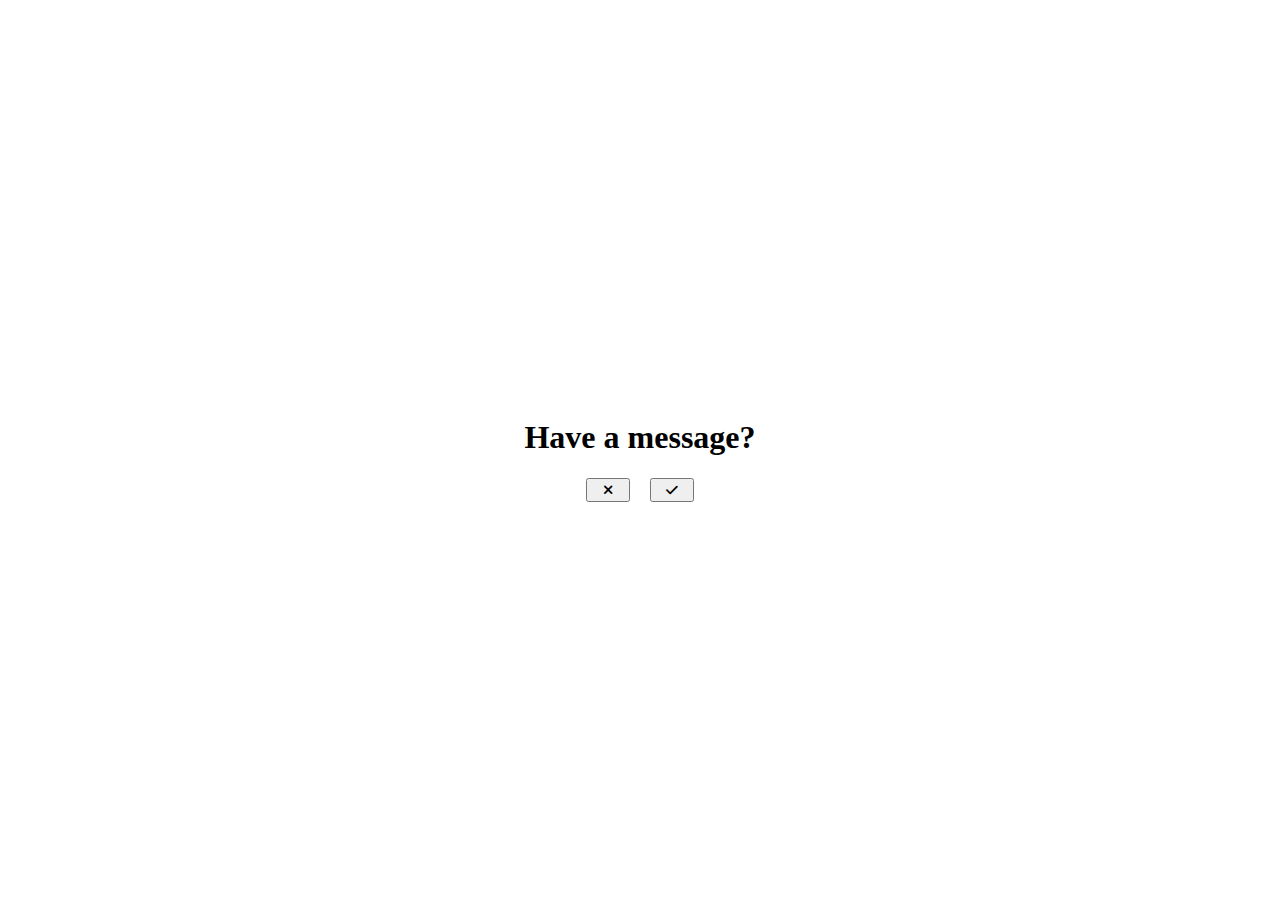
<file: index.html>
<!DOCTYPE html>
<html lang="en">
<head>
    <meta charset="UTF-8">
    <meta name="viewport" content="width=device-width, initial-scale=1.0">
    <title>Document</title>
    <link rel="stylesheet" href="https://cdnjs.cloudflare.com/ajax/libs/font-awesome/6.0.0/css/all.min.css">
    <link rel="stylesheet" href="https://cdn.jsdelivr.net/npm/bootstrap@5.0.2/dist/css/bootstrap.min.css" integrity="sha384-rqP1heZzhE99W+tmh1iNh5bybGPTwT6vqWsofvDLz2F6CusDntZM1PkzQmW3lG3n" crossorigin="anonymous">
    <style>
        body {
            display: flex;
            align-items: center;
            justify-content: center;
            height: 100vh;
            margin: 0;
        }

        .container {
            text-align: center;
        }

        h1 {
            margin-bottom: 20px;
        }

        .btn-container {
            display: flex;
            gap: 20px;
            justify-content: center;
        }
    </style>
</head>
<body>

    <div class="container">
        <h1>Have a message?</h1>

        <div class="btn-container">
            <a href="ordinary.html" style="text-decoration: none;">
                <button style="padding: 10px 20px; position: relative;">
                <span style="position: absolute; top: 50%; left: 50%; transform: translate(-50%, -50%);">
                    <i class="fas fa-times"></i>
                </span>
                </button>
            </a>
            <a href="pesan.html" style="text-decoration: none;">
                <button style="padding: 10px 20px; position: relative;">
                <span style="position: absolute; top: 50%; left: 50%; transform: translate(-50%, -50%);">
                    <i class="fas fa-check"></i>
                </span>
                </button>
            </a>
        </div>
    </div>

    <script src="https://cdn.jsdelivr.net/npm/bootstrap@5.0.2/dist/js/bootstrap.bundle.min.js" integrity="sha384-MrcW6ZMFYlzcLA8Nl+NtUVF0sA7MsXsP1UyJoMp4YLEuNSfAP+JcXn/tWtIaxVXM" crossorigin="anonymous"></script>
</body>
</html>
</file>
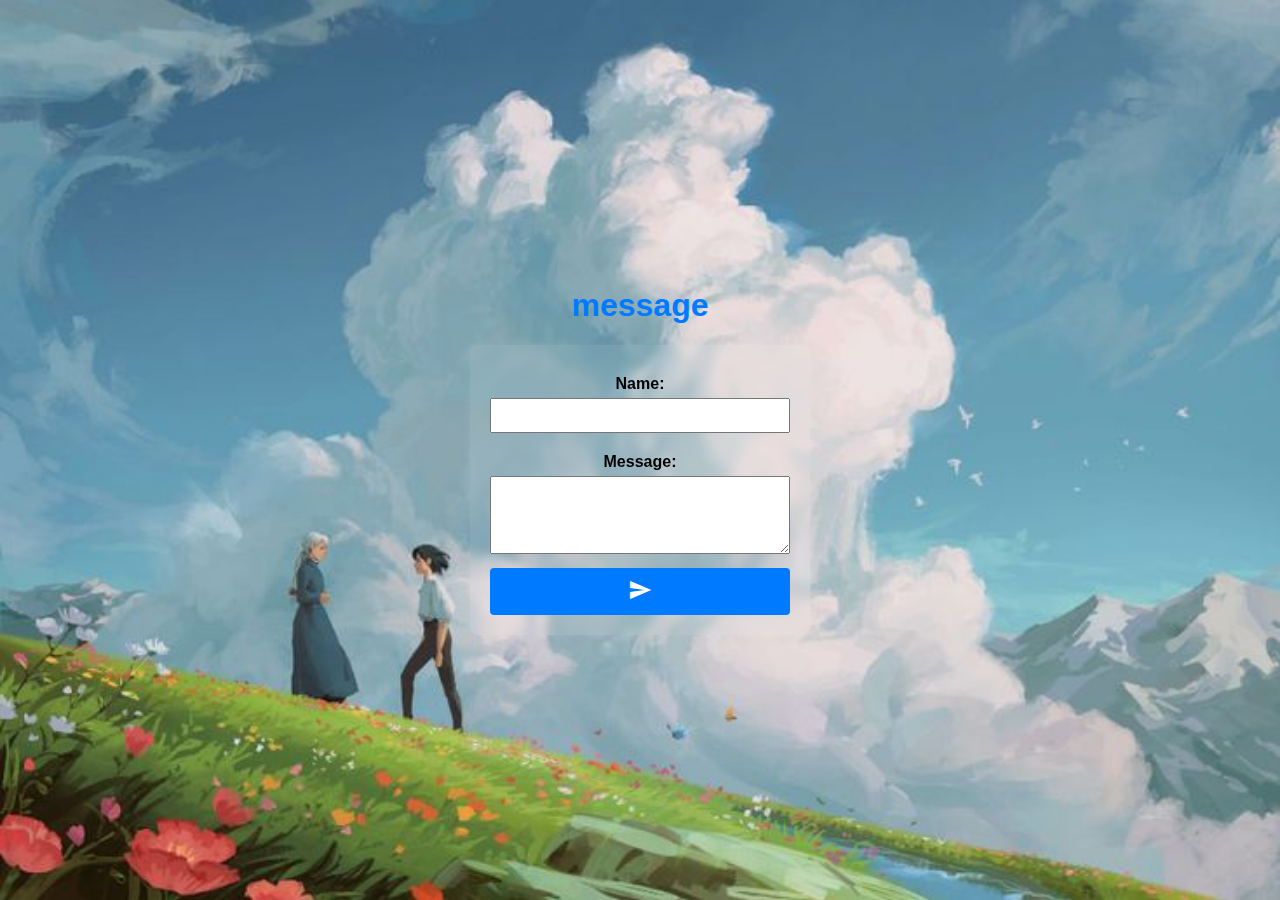
<file: pesan.html>
<!DOCTYPE html>
<html lang="en">
<head>
    <meta charset="UTF-8">
    <meta name="viewport" content="width=device-width, initial-scale=1.0">
    <title>Guest Book</title>
    <link rel="stylesheet" href="https://cdnjs.cloudflare.com/ajax/libs/font-awesome/5.15.3/css/all.min.css" integrity="sha512-XXXXXXXXXXXXXXXXXXXXXXXXXXXXXXXXXXXXXXXXXXXXXXXXXXXXXXXXXXXXXXXXXXXXXXXXXXXXXXXXXXXXXXXXXXXXXXXXXXXXXXXXXXXXXXXXXXXX" crossorigin="anonymous" />
    <link rel="stylesheet" href="https://fonts.googleapis.com/icon?family=Material+Icons" />

    <style>
        body {
            font-family: 'Arial', sans-serif;
            background-image: url(bg.jpg);
            background-size: cover;
            background-position-x: center;
            background-position-y: center;
            margin: 0;
            display: flex;
            flex-direction: column;
            align-items: center;
            justify-content: center;
            height: 100vh;
        }

        h1 {
            color: #007bff;
        }

        form {
            background: rgba(255, 255, 255, 0.2);
            backdrop-filter: blur(4px);
            background: rgba(255, 255, 255, 0.1);
            padding: 20px;
            border-radius: 8px;
            box-shadow: 0 0 10px rgba(255, 255, 255, 0.1);
            width: 300px;
            text-align: center;
        }

        label {
            display: block;
            margin-top: 10px;
            margin-bottom: 5px;
            font-weight: bold;
        }

        input,
        textarea {
            width: 100%;
            padding: 8px;
            margin-bottom: 10px;
            box-sizing: border-box;
        }

        button {
            background-color: #007bff;
            color: #fff;
            padding: 10px;
            border: none;
            border-radius: 4px;
            cursor: pointer;
            width: 100%;
        }

        button:hover {
            background-color: #0056b3;
        }
    </style>
</head>
<body>
    <h1>message</h1>
    <form id="messageForm" onsubmit="return addMessage()">
        <label for="name">Name:</label>
        <input type="text" id="name" required>

        <label for="message">Message:</label>
        <textarea id="message" rows="4" required></textarea>

        <button type="submit"><i class="material-icons">send</i></button>
    </form>

    <script src="scriptm.js"></script>
</body>
</html>
</file>
